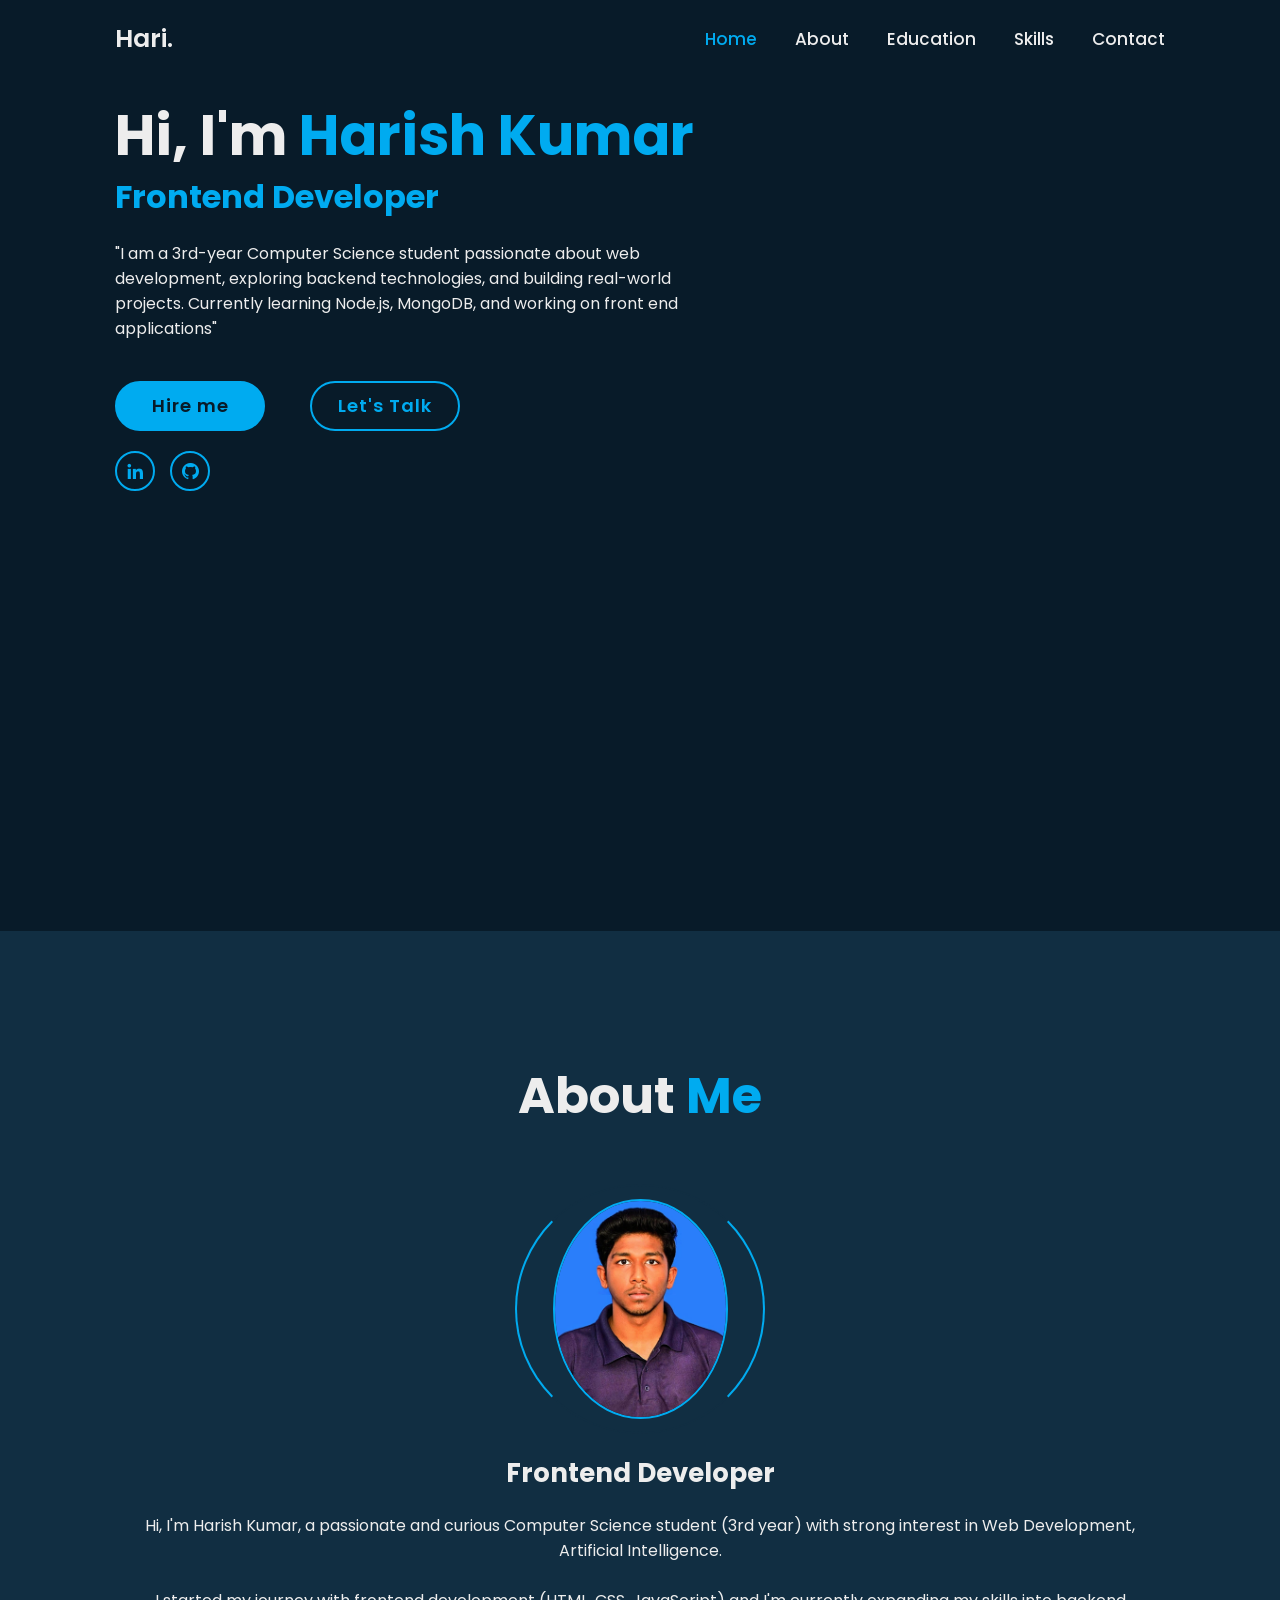
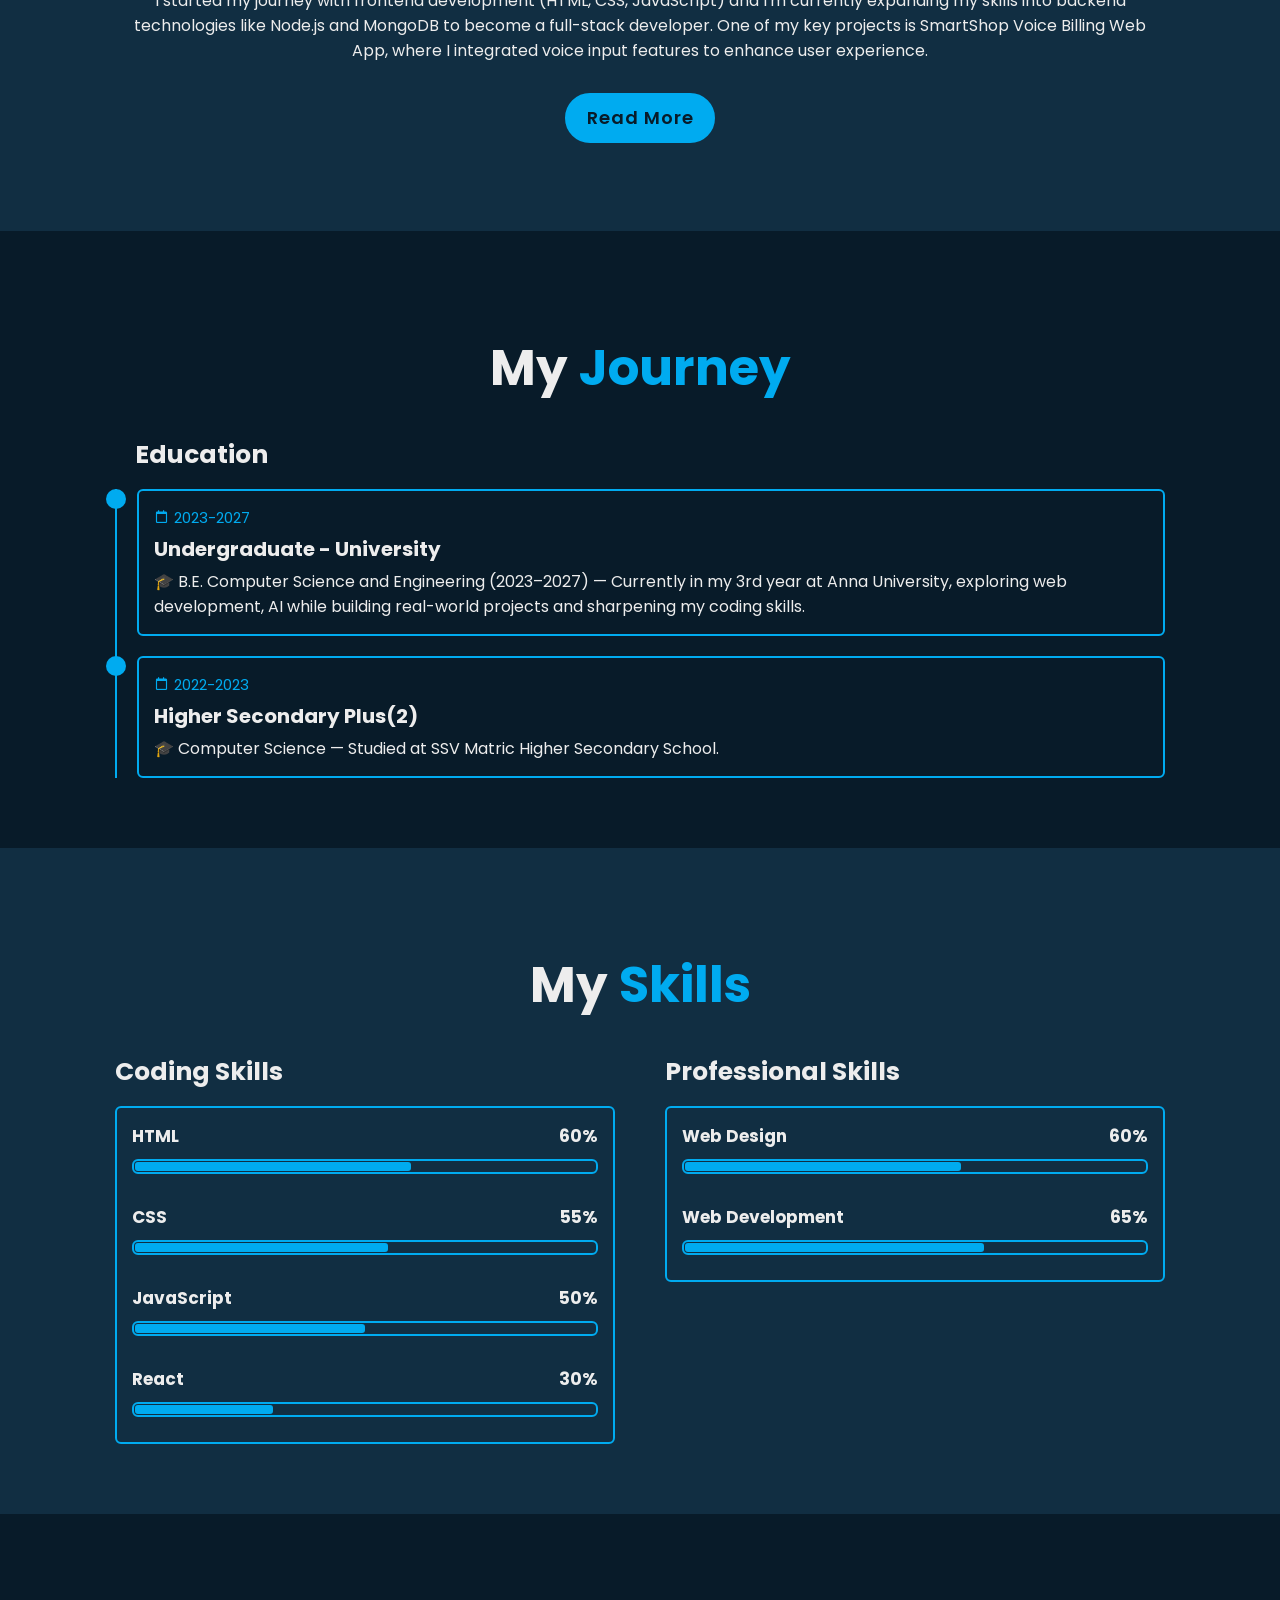
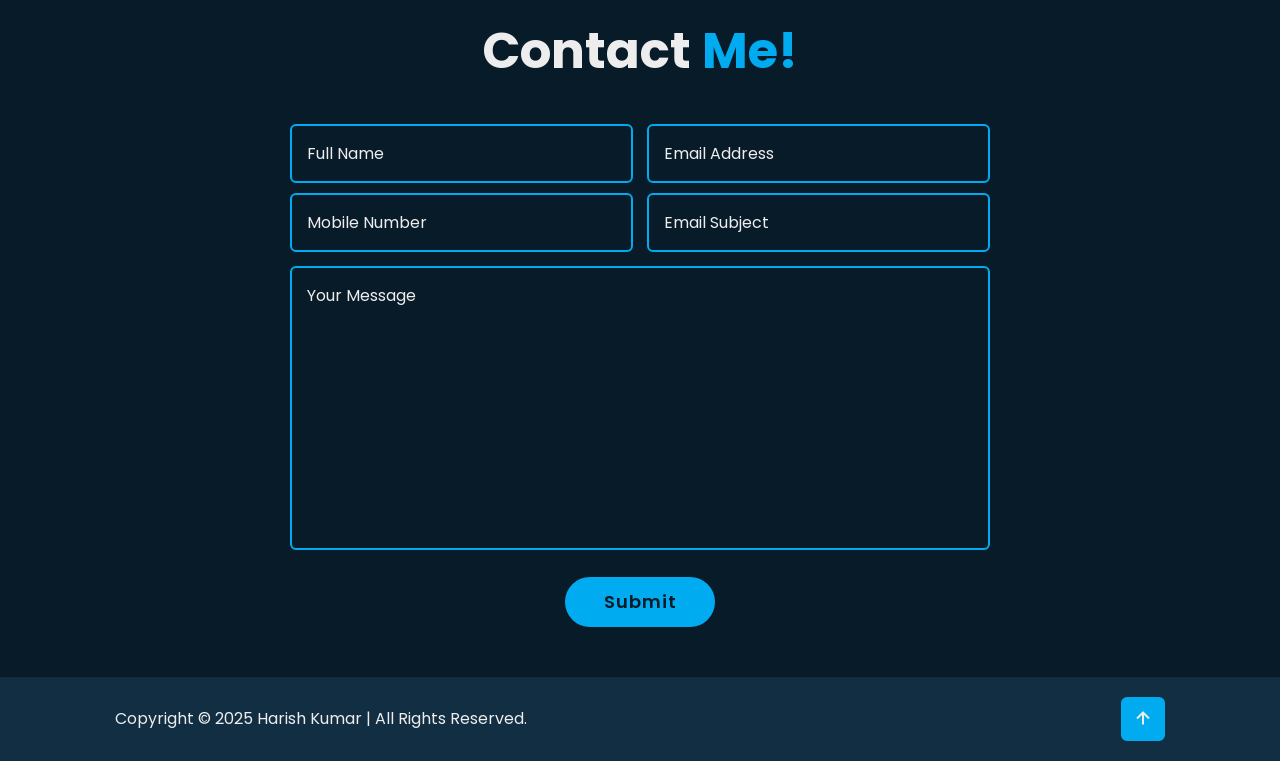
<file: index.html>
<!DOCTYPE html>
<html lang="en">
<head>
    <meta charset="UTF-8">
    <meta name="viewport" content="width=device-width, initial-scale=1.0">
    <title>Harish Kumar | Portfolio</title>
    <link href='https://unpkg.com/boxicons@2.1.4/css/boxicons.min.css' rel='stylesheet'>
    <link href='https://fonts.googleapis.com/css2?family=Poppins:wght@300;400;500;600;700;800;900&display=swap' rel='stylesheet'>
    <style>
        @import url('https://fonts.googleapis.com/css2?family=Poppins:wght@300;400;500;600;700;800;900&display=swap');

        * {
            margin: 0;
            padding: 0;
            box-sizing: border-box;
            text-decoration: none;
            border: none;
            outline: none;
            scroll-behavior: smooth;
            font-family: 'Poppins', sans-serif;
        }

        :root {
            --bg-color: #081b29;
            --second-bg-color: #112e42;
            --text-color: #ededed;
            --main-color: #00abf0;
        }

        html {
            font-size: 62.5%;
            overflow-x: hidden;
        }

        body {
            background: var(--bg-color);
            color: var(--text-color);
        }

        /* ── Header ── */
        .header {
            position: fixed;
            top: 0; left: 0;
            width: 100%;
            padding: 2rem 9%;
            background: transparent;
            display: flex;
            justify-content: space-between;
            align-items: center;
            z-index: 100;
            transition: .3s;
        }
        .header.sticky { background: var(--bg-color); }

        .logo {
            font-size: 2.5rem;
            color: var(--text-color);
            font-weight: 600;
        }

        .navbar a {
            font-size: 1.7rem;
            color: var(--text-color);
            font-weight: 500;
            margin-left: 3.5rem;
            transition: .3s;
        }
        .navbar a:hover,
        .navbar a.active { color: var(--main-color); }

        #menu-icon {
            font-size: 3.6rem;
            color: var(--text-color);
            cursor: pointer;
            display: none;
        }

        /* ── Sections ── */
        section {
            min-height: 100vh;
            padding: 10rem 9% 2rem;
        }

        /* ── Home ── */
        .home {
            display: flex;
            align-items: center;
            justify-content: space-between;
            flex-wrap: wrap;
            gap: 2rem;
        }
        .home-content { max-width: 60rem; }
        .home-content h1 {
            font-size: 5.6rem;
            font-weight: 700;
            line-height: 1.3;
        }
        .home-content h1 span { color: var(--main-color); }
        .home-content .text-animation h3 {
            font-size: 3.2rem;
            font-weight: 700;
            color: var(--main-color);
        }
        .home-content p {
            font-size: 1.6rem;
            margin: 2rem 0 4rem;
        }

        /* Buttons */
        .btn-box {
            position: relative;
            display: flex;
            justify-content: space-between;
            width: 34.5rem;
            height: 5rem;
        }
        .btn-box .btn {
            position: relative;
            display: inline-flex;
            justify-content: center;
            align-items: center;
            width: 15rem;
            height: 100%;
            background: var(--main-color);
            border: .2rem solid var(--main-color);
            border-radius: 3rem;
            font-size: 1.8rem;
            font-weight: 600;
            letter-spacing: .1rem;
            color: var(--bg-color);
            z-index: 1;
            overflow: hidden;
            transition: .4s;
        }
        .btn-box .btn:hover { color: var(--main-color); }
        .btn-box .btn::before {
            content: '';
            position: absolute;
            top: 0; left: 0;
            width: 0; height: 100%;
            background: var(--bg-color);
            z-index: -1;
            transition: .4s;
        }
        .btn-box .btn:nth-child(2) { background: transparent; color: var(--main-color); }
        .btn-box .btn:nth-child(2):hover { color: var(--bg-color); }
        .btn-box .btn:nth-child(2)::before { background: var(--main-color); }
        .btn-box .btn:hover::before { width: 100%; }

        /* Social icons */
        .home-sci {
            display: flex;
            gap: 1.5rem;
            margin-top: 2rem;
        }
        .home-sci a {
            position: relative;
            display: inline-flex;
            justify-content: center;
            align-items: center;
            width: 40px; height: 40px;
            background: transparent;
            border: .2rem solid var(--main-color);
            border-radius: 50%;
            font-size: 20px;
            color: var(--main-color);
            z-index: 1;
            overflow: hidden;
            transition: .5s;
        }
        .home-sci a:hover { color: var(--bg-color); }
        .home-sci a::before {
            content: '';
            position: absolute;
            top: 0; left: 0;
            width: 0; height: 100%;
            background: var(--main-color);
            z-index: -1;
            transition: .5s;
        }
        .home-sci a:hover::before { width: 100%; }

        .iframe {
            display: flex;
            align-items: center;
            justify-content: center;
        }
        .iframe iframe { border: none; background: transparent; }

        /* ── About ── */
        .about {
            display: flex;
            justify-content: center;
            align-items: center;
            flex-direction: column;
            gap: 2rem;
            background: var(--second-bg-color);
            padding-bottom: 6rem;
        }
        .heading {
            font-size: 5rem;
            margin-bottom: 3rem;
            text-align: center;
        }
        .heading span { color: var(--main-color); }

        .about-img {
            position: relative;
            width: 25rem; height: 25rem;
            border-radius: 50%;
            display: flex;
            justify-content: center;
            align-items: center;
        }
        .about-img img {
            width: 70%;
            border-radius: 100%;
            border: .2rem solid var(--main-color);
        }
        .about-img .circle-spin {
            position: absolute;
            top: 50%; left: 50%;
            transform: translate(-50%, -50%) rotate(0);
            width: 100%; height: 100%;
            border-radius: 50%;
            border-top: .2rem solid var(--second-bg-color);
            border-bottom: .2rem solid var(--second-bg-color);
            border-left: .2rem solid var(--main-color);
            border-right: .2rem solid var(--main-color);
            animation: aboutspinner 8s linear infinite;
        }
        .about-content { text-align: center; }
        .about-content h3 { font-size: 2.6rem; }
        .about-content p { font-size: 1.6rem; margin: 2rem 0 3rem; }

        .btn-box.btns { display: inline-block; width: 15rem; }
        .btn-box.btns a::before { background: var(--second-bg-color); }

        /* ── Education ── */
        .education {
            display: flex;
            justify-content: center;
            align-items: center;
            flex-direction: column;
            min-height: auto;
            padding-bottom: 5rem;
        }
        .education .education-row { display: flex; flex-wrap: wrap; gap: 3rem; }
        .education-row .education-column { flex: 1 1 40rem; }
        .education-column .title { font-size: 2.5rem; margin: 0 0 1.5rem 2rem; }
        .education-column .education-box { border-left: .2rem solid var(--main-color); }
        .education-box .education-content { position: relative; padding-left: 2rem; }
        .education-box .education-content::before {
            content: '';
            position: absolute;
            top: 0; left: -1.1rem;
            width: 2rem; height: 2rem;
            background: var(--main-color);
            border-radius: 50%;
        }
        .education-content .content {
            position: relative;
            padding: 1.5rem;
            border: .2rem solid var(--main-color);
            border-radius: .6rem;
            margin-bottom: 2rem;
            overflow: hidden;
        }
        .education-content .content::before {
            content: '';
            position: absolute;
            top: 0; left: 0;
            width: 0; height: 100%;
            background: var(--second-bg-color);
            z-index: -1;
            transition: .5s;
        }
        .education-content .content:hover::before { width: 100%; }
        .education-content .content .year {
            font-size: 1.5rem;
            color: var(--main-color);
            padding-bottom: .5rem;
        }
        .education-content .content .year i { padding-right: .5rem; }
        .education-content .content h3 { font-size: 2rem; }
        .education-content .content p { font-size: 1.6rem; padding-top: .5rem; }

        /* ── Skills ── */
        .Skills {
            min-height: auto;
            padding-bottom: 7rem;
            background: var(--second-bg-color);
        }
        .Skills .skills-row { display: flex; flex-wrap: wrap; gap: 5rem; }
        .skills-row .skills-column { flex: 1 1 40rem; }
        .skills-column .tittle { font-size: 2.5rem; margin: 0 0 1.5rem; }

        .skills-box .skills-content {
            position: relative;
            border: .2rem solid var(--main-color);
            border-radius: .6rem;
            padding: .5rem 1.5rem;
            z-index: 1;
            overflow: hidden;
        }
        .skills-box .skills-content::before {
            content: '';
            position: absolute;
            top: 0; left: 0;
            width: 0; height: 100%;
            background: var(--bg-color);
            z-index: -1;
            transition: .5s;
        }
        .skills-box .skills-content:hover::before { width: 100%; }

        .skills-content .progress { padding: 1rem 0; }
        .skills-content .progress h3 {
            font-size: 1.7rem;
            display: flex;
            justify-content: space-between;
        }
        .skills-content .progress h3 span { color: var(--text-color); }
        .skills-content .progress .bar {
            height: 1.5rem;
            border-radius: .6rem;
            border: .2rem solid var(--main-color);
            padding: .1rem;
            margin: 1rem 0;
        }
        .skills-content .progress .bar span {
            display: block;
            height: 100%;
            border-radius: .3rem;
            background-color: var(--main-color);
        }
        .skills-column:nth-child(1) .skills-content .progress:nth-child(1) .bar span { width: 60%; }
        .skills-column:nth-child(1) .skills-content .progress:nth-child(2) .bar span { width: 55%; }
        .skills-column:nth-child(1) .skills-content .progress:nth-child(3) .bar span { width: 50%; }
        .skills-column:nth-child(1) .skills-content .progress:nth-child(4) .bar span { width: 30%; }
        .skills-column:nth-child(2) .skills-content .progress:nth-child(1) .bar span { width: 60%; }
        .skills-column:nth-child(2) .skills-content .progress:nth-child(2) .bar span { width: 65%; }

        /* ── Contact ── */
        .contact { min-height: auto; padding-bottom: 5rem; }
        .contact form { max-width: 70rem; margin: 0 auto; text-align: center; }
        .contact form .input-box {
            position: relative;
            display: flex;
            justify-content: space-between;
            flex-wrap: wrap;
        }
        .contact form .input-box .input-field {
            position: relative;
            width: 49%;
            margin: .5rem 0;
        }
        .contact form .input-box .input-field input,
        .contact form .textarea-field textarea {
            width: 100%;
            padding: 1.5rem;
            font-size: 1.6rem;
            color: var(--text-color);
            background: transparent;
            border-radius: .6rem;
            border: .2rem solid var(--main-color);
        }
        .contact form .input-box .input-field input::placeholder,
        .contact form .textarea-field textarea::placeholder { color: var(--text-color); }
        .contact form .focus {
            position: absolute;
            top: 0; left: 0; right: 0;
            width: 0; height: 100%;
            background: var(--second-bg-color);
            border-radius: .6rem;
            z-index: -1;
            transition: .5s;
        }
        .contact form .input-box .input-field input:focus ~ .focus,
        .contact form .input-box .input-field input:valid ~ .focus,
        .contact form .textarea-field textarea:focus ~ .focus,
        .contact form .textarea-field textarea:valid ~ .focus { width: 100%; }
        .contact form .textarea-field {
            position: relative;
            margin: .9rem 0 2.7rem;
            display: flex;
            width: 100%;
        }
        .contact form .textarea-field textarea { 
            resize: none;
            width: 100%;
        }
        .contact form .btn-box.btns .btn { cursor: pointer; }

        /* ── Footer ── */
        .footer {
            display: flex;
            justify-content: space-between;
            align-items: center;
            flex-wrap: wrap;
            padding: 2rem 9%;
            background: var(--second-bg-color);
        }
        .footer-text p { font-size: 1.6rem; }
        .footer-iconTop a {
            position: relative;
            display: inline-flex;
            justify-content: center;
            align-items: center;
            padding: .8rem;
            background: var(--main-color);
            border: .2rem solid var(--main-color);
            border-radius: .6rem;
            z-index: 1;
            overflow: hidden;
        }
        .footer-iconTop a::before {
            content: '';
            position: absolute;
            top: 0; left: 0;
            width: 0; height: 100%;
            background: var(--second-bg-color);
            z-index: -1;
            transition: .5s;
        }
        .footer-iconTop a:hover::before { width: 100%; }
        .footer-iconTop a i { font-size: 2.4rem; color: var(--text-color); transition: .5s; }
        .footer-iconTop a:hover i { color: var(--main-color); }

        /* ── Responsive ── */
        @media (max-width: 1200px) { html { font-size: 55%; } }

        @media (max-width: 991px) {
            .header { padding: 2rem 4%; }
            section { padding: 10rem 4% 2rem; }
            .footer { padding: 2rem 4%; }
        }

        @media (max-width: 768px) {
            .home { justify-content: center; }
            .home-content { text-align: center; }
            .home-sci { justify-content: center; }
            .btn-box { margin: auto; }
            .contact form .input-box .input-field { width: 100%; }
            .header { background: var(--bg-color); }
            #menu-icon { display: block; }
            .navbar {
                position: absolute;
                top: 100%; left: -100%;
                width: 100%;
                padding: 1rem 4%;
                z-index: 1;
                background: var(--main-color);
                box-shadow: 0 .5rem 1rem rgba(0,0,0,.2);
                transition: .25s ease;
                transition-delay: .25s;
            }
            .navbar.active { left: 0; transition-delay: 0s; }
            .navbar .active-nav {
                position: absolute;
                top: 0; left: -100%;
                width: 100%; height: 100%;
                background: var(--bg-color);
                border-top: .1rem solid rgba(0,0,0,.2);
                z-index: -1;
                transition: .25s ease;
                transition-delay: 0s;
            }
            .navbar.active .active-nav { left: 0; transition-delay: .25s; }
            .navbar a {
                display: block;
                font-size: 2rem;
                margin: 3rem 0;
                transform: translateX(-20rem);
                transition: .25s ease;
                transition-delay: 0s;
            }
            .navbar.active a { transform: translateX(0); transition-delay: .25s; }
        }

        @keyframes aboutspinner {
            100% { transform: translate(-50%, -50%) rotate(300deg); }
        }
    </style>
</head>
<body>
    <header class="header">
        <a href="#" class="logo">Hari.</a>
        <div class="bx bx-menu" id="menu-icon"></div>
        <nav class="navbar">
            <a href="#home" class="active">Home</a>
            <a href="#about">About</a>
            <a href="#education">Education</a>
            <a href="#skills">Skills</a>
            <a href="#contact">Contact</a>
            <span class="active-nav"></span>
        </nav>
    </header>

    <section class="home" id="home">
        <div class="home-content">
            <h1>Hi, I'm <span>Harish Kumar</span></h1>
            <div class="text-animation"><h3>Frontend Developer</h3></div>
            <p>"I am a 3rd-year Computer Science student passionate about web development, exploring backend technologies, and building real-world projects. Currently learning Node.js, MongoDB, and working on front end applications"</p>
            <div class="btn-box">
                <a href="#contact" class="btn">Hire me</a>
                <a href="#contact" class="btn">Let's Talk</a>
            </div>
            <div class="home-sci">
                <a href="https://www.linkedin.com/in/harish-kumar-15e2006" target="_blank"><i class='bx bxl-linkedin'></i></a>
                <a href="https://github.com/harishkumar15-pro" target="_blank"><i class='bx bxl-github'></i></a>
            </div>
        </div>
        <div class="iframe">
            <iframe src="https://lottie.host/embed/6453975b-ec03-4e53-8d08-466270ea7890/5b6cDWnhmy.lottie" width="500px" height="400"></iframe>
        </div>
    </section>

    <section class="about" id="about">
        <h2 class="heading">About <span>Me</span></h2>
        <div class="about-img">
            <img src="[data-uri]" alt="Harish Kumar">
            <span class="circle-spin"></span>
        </div>
        <div class="about-content">
            <h3>Frontend Developer</h3>
            <p>Hi, I'm Harish Kumar, a passionate and curious Computer Science student (3rd year) with strong interest in Web Development, Artificial Intelligence.<br><br>I started my journey with frontend development (HTML, CSS, JavaScript) and I'm currently expanding my skills into backend technologies like Node.js and MongoDB to become a full-stack developer. One of my key projects is SmartShop Voice Billing Web App, where I integrated voice input features to enhance user experience.</p>
            <div class="btn-box btns"><a href="#" class="btn">Read More</a></div>
        </div>
    </section>

    <section class="education" id="education">
        <h2 class="heading">My <span>Journey</span></h2>
        <div class="education-row">
            <div class="education-column">
                <h3 class="title">Education</h3>
                <div class="education-box">
                    <div class="education-content">
                        <div class="content">
                            <div class="year"><i class='bx bx-calendar-alt'></i>2023-2027</div>
                            <h3>Undergraduate - University</h3>
                            <p>🎓 B.E. Computer Science and Engineering (2023–2027) — Currently in my 3rd year at Anna University, exploring web development, AI while building real-world projects and sharpening my coding skills.</p>
                        </div>
                    </div>
                    <div class="education-content">
                        <div class="content">
                            <div class="year"><i class='bx bx-calendar-alt'></i>2022-2023</div>
                            <h3>Higher Secondary Plus(2)</h3>
                            <p>🎓 Computer Science — Studied at SSV Matric Higher Secondary School.</p>
                        </div>
                    </div>
                </div>
            </div>
        </div>
    </section>

    <section class="Skills" id="skills">
        <h2 class="heading">My <span>Skills</span></h2>
        <div class="skills-row">
            <div class="skills-column">
                <h3 class="tittle">Coding Skills</h3>
                <div class="skills-box">
                    <div class="skills-content">
                        <div class="progress"><h3>HTML <span>60%</span></h3><div class="bar"><span></span></div></div>
                        <div class="progress"><h3>CSS <span>55%</span></h3><div class="bar"><span></span></div></div>
                        <div class="progress"><h3>JavaScript <span>50%</span></h3><div class="bar"><span></span></div></div>
                        <div class="progress"><h3>React <span>30%</span></h3><div class="bar"><span></span></div></div>
                    </div>
                </div>
            </div>
            <div class="skills-column">
                <h3 class="tittle">Professional Skills</h3>
                <div class="skills-box">
                    <div class="skills-content">
                        <div class="progress"><h3>Web Design <span>60%</span></h3><div class="bar"><span></span></div></div>
                        <div class="progress"><h3>Web Development <span>65%</span></h3><div class="bar"><span></span></div></div>
                    </div>
                </div>
            </div>
        </div>
    </section>

    <section class="contact" id="contact">
        <h2 class="heading">Contact <span>Me!</span></h2>
        <form action="#">
            <div class="input-box">
                <div class="input-field"><input type="text" placeholder="Full Name" required><span class="focus"></span></div>
                <div class="input-field"><input type="email" placeholder="Email Address" required><span class="focus"></span></div>
            </div>
            <div class="input-box">
                <div class="input-field"><input type="tel" placeholder="Mobile Number" required><span class="focus"></span></div>
                <div class="input-field"><input type="text" placeholder="Email Subject" required><span class="focus"></span></div>
            </div>
            <div class="textarea-field">
                <textarea cols="30" rows="10" placeholder="Your Message" required></textarea>
                <span class="focus"></span>
            </div>
            <div class="btn-box btns">
                <button type="submit" class="btn">Submit</button>
            </div>
        </form>
    </section>

    <footer class="footer">
        <div class="footer-text"><p>Copyright &copy; 2025 Harish Kumar | All Rights Reserved.</p></div>
        <div class="footer-iconTop"><a href="#"><i class="bx bx-up-arrow-alt"></i></a></div>
    </footer>

    <script>
        let menuIcon=document.querySelector('#menu-icon');
        let navbar=document.querySelector('.navbar');
        menuIcon.onclick=()=>{menuIcon.classList.toggle('bx-x');navbar.classList.toggle('active')};
        let sections=document.querySelectorAll('section');
        let navlinks=document.querySelectorAll('header nav a');
        window.onscroll=()=>{
            sections.forEach(sec=>{
                let top=window.scrollY,offset=sec.offsetTop-100,height=sec.offsetHeight,id=sec.getAttribute('id');
                if(top>=offset&&top<offset+height){
                    navlinks.forEach(l=>l.classList.remove('active'));
                    let link=document.querySelector('header nav a[href*='+id+']');
                    if(link)link.classList.add('active');
                }
            });
            document.querySelector('header').classList.toggle('sticky',window.scrollY>100);
            menuIcon.classList.remove('bx-x');
            navbar.classList.remove('active');
        };
        const form=document.querySelector('form');
        if(form){form.addEventListener('submit',e=>{
            e.preventDefault();
            const btn=form.querySelector('.btn'),orig=btn.innerText;
            btn.innerText='Sending...';
            setTimeout(()=>{btn.innerText='Message Sent!';form.reset();setTimeout(()=>{btn.innerText=orig},3000)},1500);
        });}
    </script>
</body>
</html>
</file>
